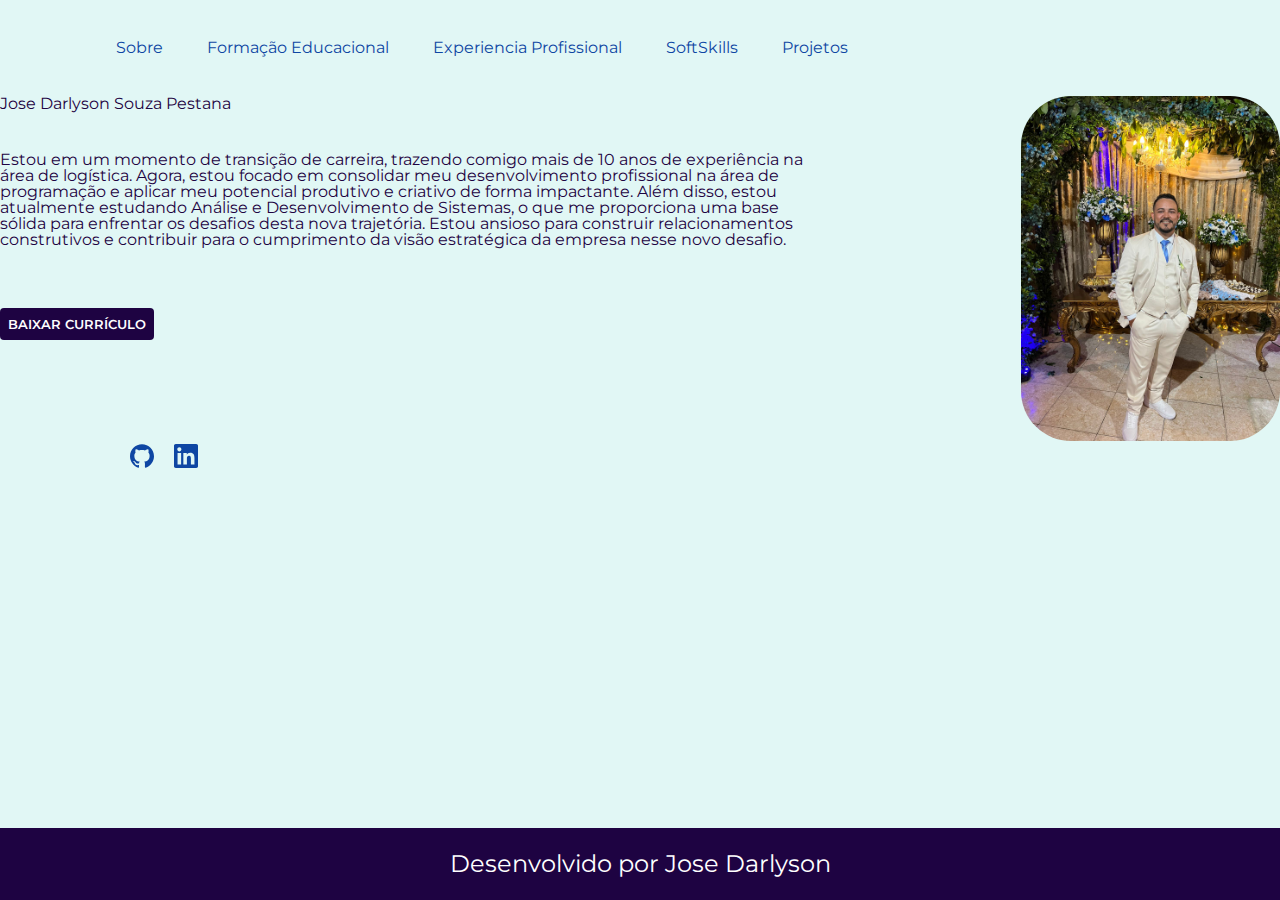
<file: index.htm>
<!DOCTYPE html>
<html lang="pt-br">

<head>
    <meta charset="UTF-8">
    <meta name="viewport" content="width=device-width, initial-scale=1.0">
    <title>Portfolio</title>
    <link rel="stylesheet" href="reset.css">
    <link rel="stylesheet" href="./style.css">
</head>

<body>
    <header>
        <nav class="menu">
            <ul>
                <li><a href="#">Sobre</a></li>
                <li><a href="#">Formação Educacional</a></li>
                <li><a href="#">Experiencia Profissional</a></li>
                <li><a href="#">SoftSkills</a></li>
                <li id="projeto"><a href="#">Projetos</a>
                    <ul id="projeto-lista">
                        <li><a href="Projetos/Calculadora/calculadora.html">Calculadora</a></li>
                        <li><a href="Projetos/Turismo/index.html">Turismo</a></li>
                        <li><a href="Projetos/Card/index.html">Card</a></li>
                    </ul>
                </li>
            </ul>   
        </nav>
    </header>

    <main>
        <section class="apresentacao">
            <div class="apresentacao_interface">
                <div class="apresentacao__interface">
                    <div class="apresentacao_texto">
                        <h1>Jose Darlyson Souza Pestana</h1>
                        <p>Estou em um momento de transição de carreira, trazendo comigo mais de 10 anos de experiência
                            na área de logística. Agora, estou focado em consolidar meu desenvolvimento profissional na
                            área de programação e aplicar meu potencial produtivo e criativo de forma impactante. Além
                            disso, estou atualmente estudando Análise e Desenvolvimento de Sistemas, o que me
                            proporciona uma base sólida para enfrentar os desafios desta nova trajetória. Estou ansioso
                            para construir relacionamentos construtivos e contribuir para o cumprimento da visão
                            estratégica da empresa nesse novo desafio.</p>

                        <div class="Botao_curriculum">
                            <button id="downloadButton">Baixar Currículo</button>
                        </div>
                    </div>
                    <div class="imagem">
                        <img src="assets/Foto1.jpg" alt="colocar imagem aqui">
                    </div>
                </div>
            </div>
        </section>
    </main>

    <div class="redes_sociais">
        <a class="icone_social" href="https://github.com/Jdarlyson" target="_blank" rel="noopener noreferrer">
            <svg role="img" viewBox="0 0 24 24" xmlns="http://www.w3.org/2000/svg" style="fill: #0E46A3;">
                <title>GitHub</title>
                <path
                    d="M12 .297c-6.63 0-12 5.373-12 12 0 5.303 3.438 9.8 8.205 11.385.6.113.82-.258.82-.577 0-.285-.01-1.04-.015-2.04-3.338.724-4.042-1.61-4.042-1.61C4.422 18.07 3.633 17.7 3.633 17.7c-1.087-.744.084-.729.084-.729 1.205.084 1.838 1.236 1.838 1.236 1.07 1.835 2.809 1.305 3.495.998.108-.776.417-1.305.76-1.605-2.665-.3-5.466-1.332-5.466-5.93 0-1.31.465-2.38 1.235-3.22-.135-.303-.54-1.523.105-3.176 0 0 1.005-.322 3.3 1.23.96-.267 1.98-.399 3-.405 1.02.006 2.04.138 3 .405 2.28-1.552 3.285-1.23 3.285-1.23.645 1.653.24 2.873.12 3.176.765.84 1.23 1.91 1.23 3.22 0 4.61-2.805 5.625-5.475 5.92.42.36.81 1.096.81 2.22 0 1.606-.015 2.896-.015 3.286 0 .315.21.69.825.57C20.565 22.092 24 17.592 24 12.297c0-6.627-5.373-12-12-12" />
            </svg>
        </a>
        <a class="icone_social" href="https://linkedin.com/in/darlyson-pestana-854335257" target="_blank"
            rel="noopener noreferrer">
            <svg role="img" viewBox="0 0 24 24" xmlns="http://www.w3.org/2000/svg" style="fill: #0E46A3">
                <title>LinkedIn</title>
                <path
                    d="M20.447 20.452h-3.554v-5.569c0-1.328-.027-3.037-1.852-3.037-1.853 0-2.136 1.445-2.136 2.939v5.667H9.351V9h3.414v1.561h.046c.477-.9 1.637-1.85 3.37-1.85 3.601 0 4.267 2.37 4.267 5.455v6.286zM5.337 7.433c-1.144 0-2.063-.926-2.063-2.065 0-1.138.92-2.063 2.063-2.063 1.14 0 2.064.925 2.064 2.063 0 1.139-.925 2.065-2.064 2.065zm1.782 13.019H3.555V9h3.564v11.452zM22.225 0H1.771C.792 0 0 .774 0 1.729v20.542C0 23.227.792 24 1.771 24h20.451C23.2 24 24 23.227 24 22.271V1.729C24 .774 23.2 0 22.222 0h.003z" />
            </svg>

        </a>
    </div>

    <footer class="rodape">
        <p>Desenvolvido por Jose Darlyson</p>
    </footer>

    <script src="script.js"></script>




</body>

</html>
</file>
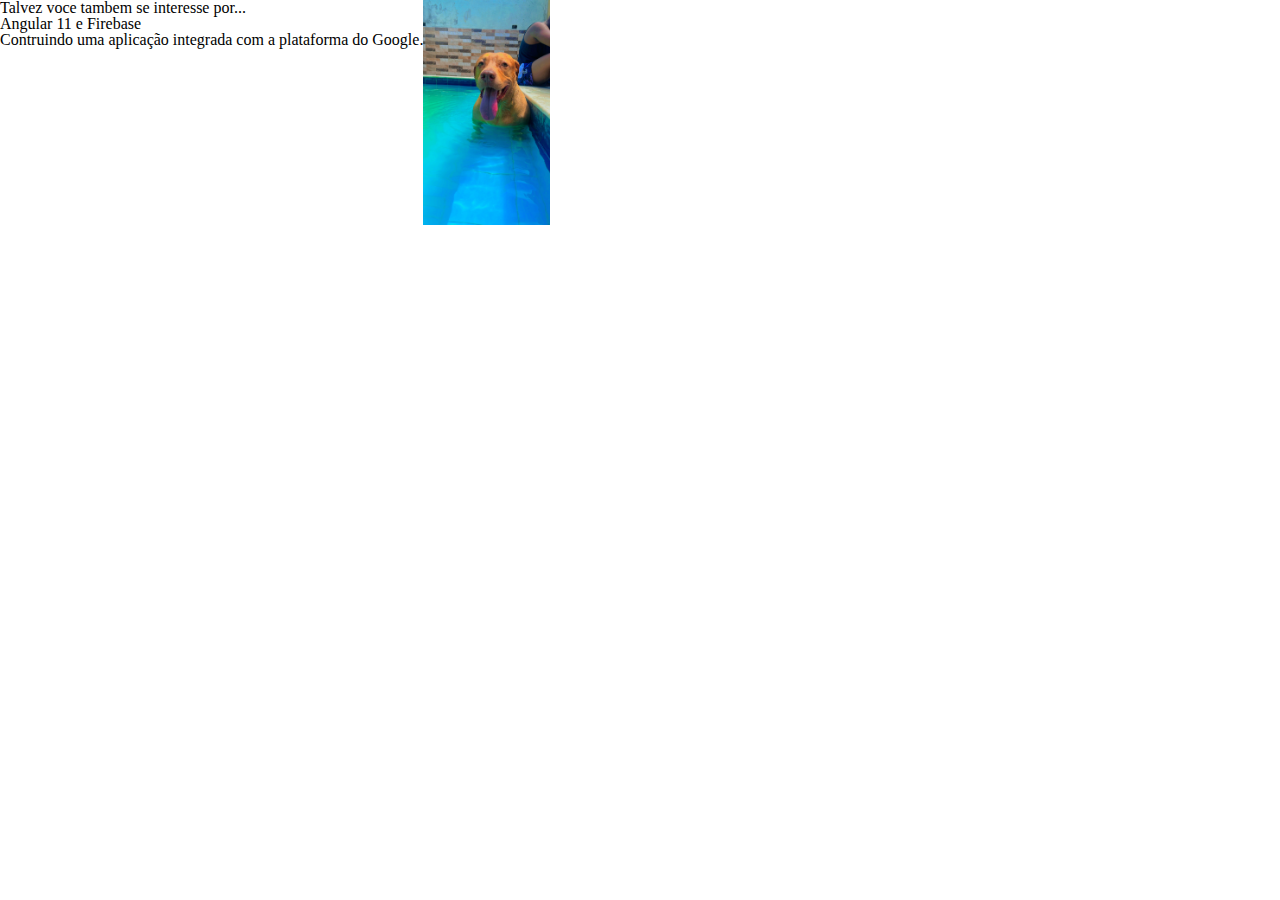
<file: Projetos/Card/index.html>
<!DOCTYPE html>
<html lang="en">
<head>
    <meta charset="UTF-8">
    <meta name="viewport" content="width=device-width, initial-scale=1.0">
    <title>Document</title>
    <link rel="stylesheet" href="/reset.css">
    <link rel="stylesheet" href="card.css">
</head>
<body>
    <div class="card">
        <div class="card_descricao">
            <div class="descricao">
                <h3 class="descricao_titulo">Talvez voce tambem se interesse por...</h3>
                <h2 class="descricao_titulo-livro">Angular 11 e Firebase</h2>
                <p class="descricao_texto">Contruindo uma aplicação integrada com a plataforma do Google.</p>
            </div>
            <img src="/assets/92169ED5-E42B-43F9-AA0C-151743CB03FF (1).jpg" class="descricao_imagem">
        </div>
    </div>   
</body>
</html>
</file>
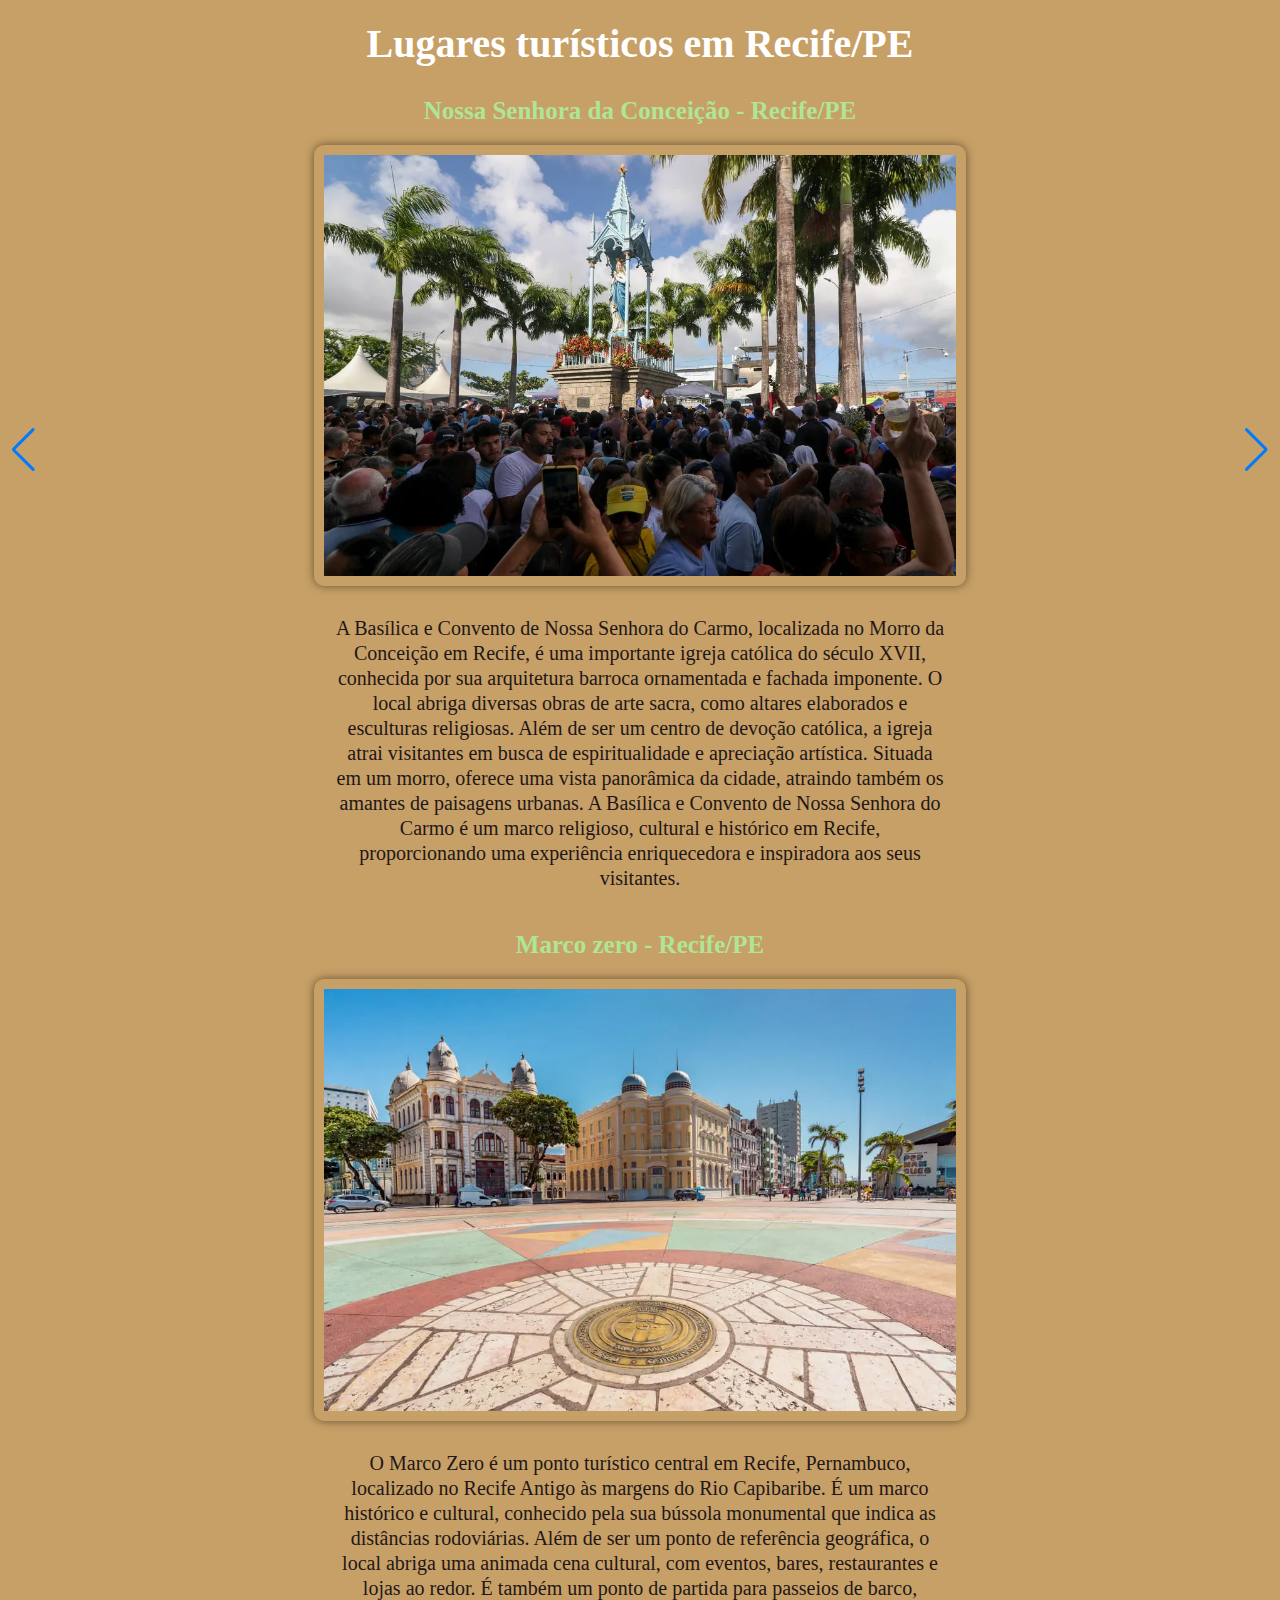
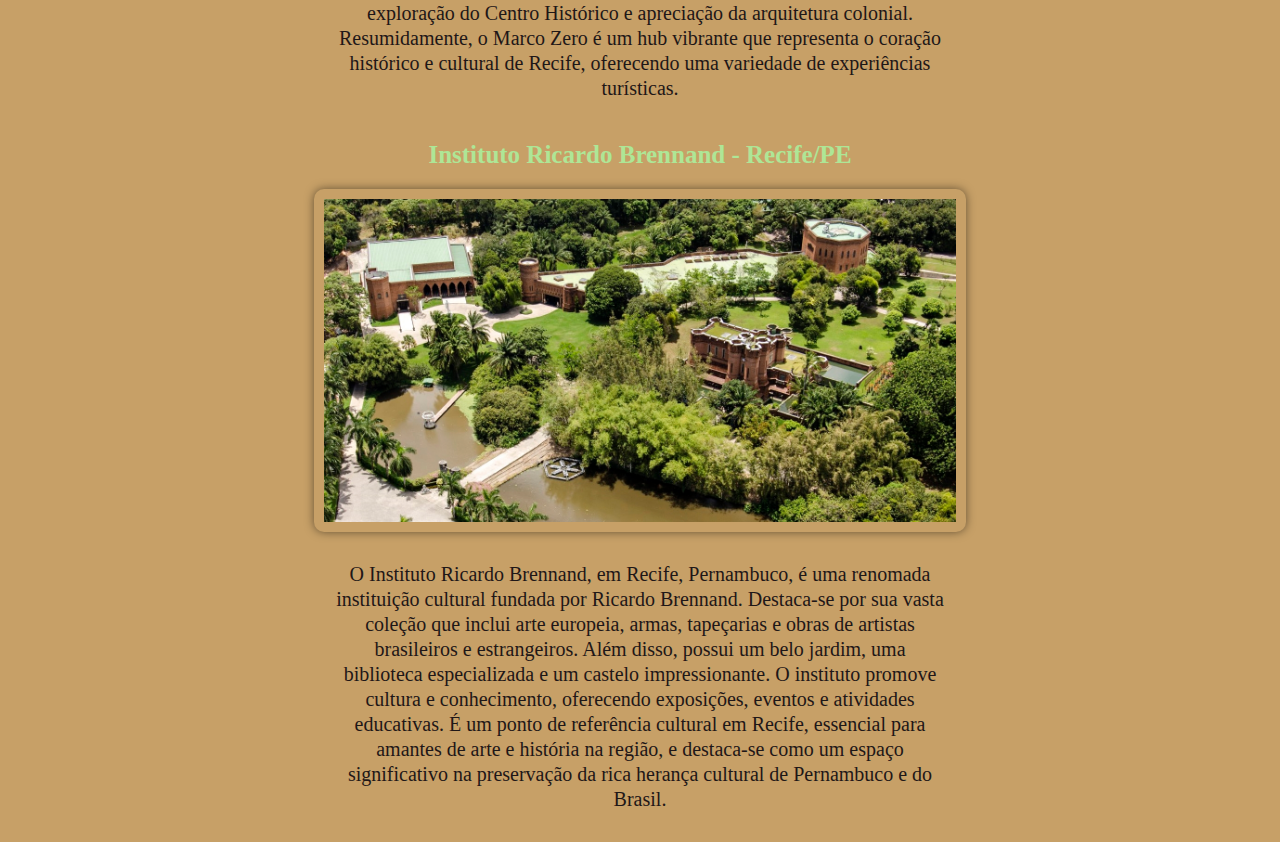
<file: Projetos/Turismo/index.html>
<!DOCTYPE html>
<html lang="pt-br">

<head>
    <meta charset="UTF-8">
    <meta name="viewport" content="width=device-width, initial-scale=1.0">
    <link rel="stylesheet" href="style.css">
    <link rel="stylesheet" href="https://cdn.jsdelivr.net/npm/swiper@11/swiper-bundle.min.css"/>
    <title>Turismo em Recife</title>
</head>

<body>

    <button class="voltarprojeto2" onclick="voltar()"> <img src="/assets/icons8-seta-esquerda-50.png">
    </button>

    <header>
        <h1 class="texto_turismo">Lugares turísticos em Recife/PE</h1>
    </header>
    <main>
        <section>
            <h2 class="texto_turismo2">Nossa Senhora da Conceição - Recife/PE</h2>

            <div class="swiper-container swiper1">
                <div class="swiper-wrapper">
                    <div class="swiper-slide"><img class="img_turismo" src="/assets/Nossa senhora.webp" alt="Nossa Senhora da Conceição 1"></div>
                    <div class="swiper-slide"><img class="img_turismo" src="/assets/morro da conceicao2.jpeg" alt="Nossa Senhora da Conceição 2"></div>
                    <div class="swiper-slide"><img class="img_turismo" src="/assets/morro da conceicao3.jpg" alt="Nossa Senhora da Conceição 3"></div>
                    <div class="swiper-slide"><img class="img_turismo" src="/assets/morro da conceicao4.jpeg" alt="Nossa Senhora da Conceição 3"></div>
                </div>                
                <div class="swiper-button-prev"></div>
                <div class="swiper-button-next"></div>                
            </div>        

            <p>A Basílica e Convento de Nossa Senhora do Carmo, localizada no Morro da Conceição em Recife, é uma
                importante igreja católica do século XVII, conhecida por sua arquitetura barroca ornamentada e fachada
                imponente. O local abriga diversas obras de arte sacra, como altares elaborados e esculturas religiosas.
                Além de ser um centro de devoção católica, a igreja atrai visitantes em busca de espiritualidade e
                apreciação artística. Situada em um morro, oferece uma vista panorâmica da cidade, atraindo também os
                amantes de paisagens urbanas. A Basílica e Convento de Nossa Senhora do Carmo é um marco religioso,
                cultural e histórico em Recife, proporcionando uma experiência enriquecedora e inspiradora aos seus
                visitantes.
            </p>
        </section>
        <section>
            <h2 class="texto_turismo2">Marco zero - Recife/PE</h2>
            <img class="img_turismo" src="/assets/Marco zero.webp" alt="Marco Zero" width="600px">
            <p>O Marco Zero é um ponto turístico central em Recife, Pernambuco, localizado no Recife Antigo às margens
                do Rio Capibaribe. É um marco histórico e cultural, conhecido pela sua bússola monumental que indica as
                distâncias rodoviárias. Além de ser um ponto de referência geográfica, o local abriga uma animada cena
                cultural, com eventos, bares, restaurantes e lojas ao redor. É também um ponto de partida para passeios
                de barco, exploração do Centro Histórico e apreciação da arquitetura colonial. Resumidamente, o Marco
                Zero é um hub vibrante que representa o coração histórico e cultural de Recife, oferecendo uma variedade
                de experiências turísticas.
            </p>
        </section>
        <section>
            <h2 class="texto_turismo2">Instituto Ricardo Brennand - Recife/PE</h2>
            <img class="img_turismo" src="/assets/Instituto_Ricardo_Brennand.jpg" alt="instituto ricardo brennand"
                width="600px">
            <p>O Instituto Ricardo Brennand, em Recife, Pernambuco, é uma renomada instituição cultural fundada por
                Ricardo Brennand. Destaca-se por sua vasta coleção que inclui arte europeia, armas, tapeçarias e obras
                de artistas brasileiros e estrangeiros. Além disso, possui um belo jardim, uma biblioteca especializada
                e um castelo impressionante. O instituto promove cultura e conhecimento, oferecendo exposições, eventos
                e atividades educativas. É um ponto de referência cultural em Recife, essencial para amantes de arte e
                história na região, e destaca-se como um espaço significativo na preservação da rica herança cultural de
                Pernambuco e do Brasil.</p>
        </section>
    </main>
    <script src="https://cdn.jsdelivr.net/npm/swiper@11/swiper-bundle.min.js"></script>
</body>

<script src="turismo.js"></script>

</html>
</file>
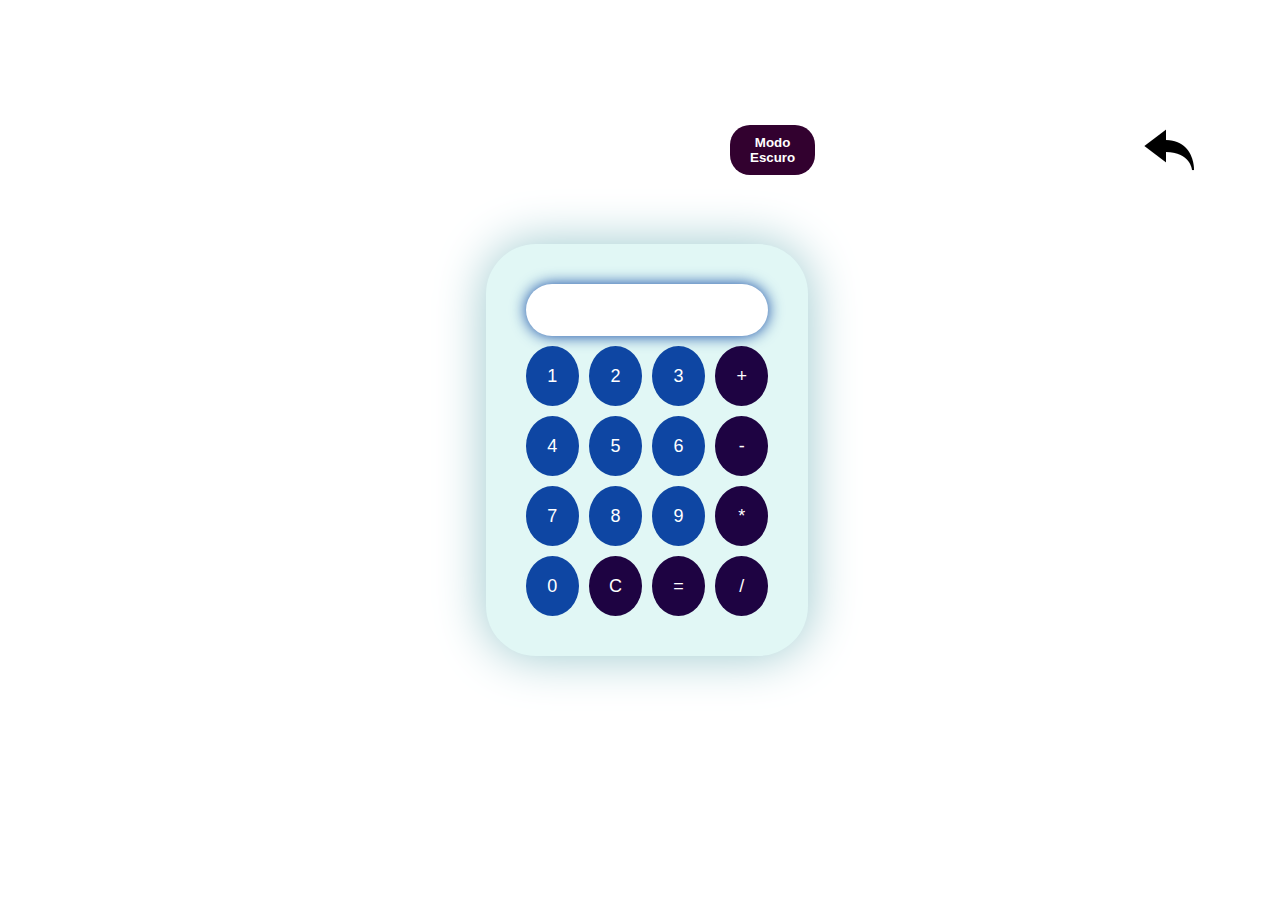
<file: Projetos/Calculadora/calculadora.html>
<!DOCTYPE html>
<html lang="en">

<head>
    <meta charset="UTF-8">
    <meta name="viewport" content="width=device-width, initial-scale=1.0">
    <title>Projeto em JS</title>
    <link rel="stylesheet" href="calculadora.css">
</head>

<body>

    <div class="conteiner-dark">
        <button class="dark-mode" onclick="alternarModo()">Modo Escuro</button>
    </div>

    <div class="calculadora"> <!-- Cria um contêiner para a calculadora -->
        <input type="text" class="display" id="resultado" readonly> <!-- Caixa de texto de exibição -->
        <!-- Botões numéricos e de operação com eventos de clique -->


        <button class="btn" value="1" onclick="adicionarNumero('1')">1</button>
        <button class="btn" value="2" onclick="adicionarNumero('2')">2</button>
        <button class="btn" value="3" onclick="adicionarNumero('3')">3</button>
        <button class="btn operador" value="+" onclick="adicionarOperador('+')">+</button>
        <button class="btn" value="4" onclick="adicionarNumero('4')">4</button>
        <button class="btn" value="5" onclick="adicionarNumero('5')">5</button>
        <button class="btn" value="6" onclick="adicionarNumero('6')">6</button>
        <button class="btn operador" value="-" onclick="adicionarOperador('-')">-</button>
        <button class="btn" value="7" onclick="adicionarNumero('7')">7</button>
        <button class="btn" value="8" onclick="adicionarNumero('8')">8</button>
        <button class="btn" value="9" onclick="adicionarNumero('9')">9</button>
        <button class="btn operador" value="*" onclick="adicionarOperador('*')">*</button>
        <button class="btn" value="0" onclick="adicionarNumero('0')">0</button>
        <!-- Botões para limpar e calcular -->
        <button class="btn operador" value="=" onclick="limpar()">C</button>
        <button class="btn operador" value="=" onclick="calcular()">=</button>
        <button class="btn operador" value="/" onclick="adicionarOperador('+')">/</button>
    </div>

    <script src="calculadora.js"></script>
    <script src="/script.js"></script>

    <button class="voltarprojeto" onclick="voltar()"> <img src="/assets/icons8-seta-esquerda-50.png">
    </button>

</body>

</html>
</file>
<file: style.css>
@import url('https://fonts.googleapis.com/css2?family=Krona+One&family=Montserrat:wght@400;600&display=swap');  

:root {
    --cor-primaria: #1E0342;
    --cor-secundaria: #0E46A3;
    --cor-terciaria: #9AC8CD;
    --cor-hover: #E1F7F5;
    --cor-branco: #ffff;
    

    --fonte-primaria: 'Krona One', sans-serif;
    --fonte-secundaria: 'Montserrat', sans-serif;

}

* {
    margin: 0;
    padding: 0;
    box-sizing: border-box;    
}

body {    
    background-color: var(--cor-hover);
    height: 100vh;
}

.apresentacao_interface {
    max-width: 1280px;
    margin: 0 auto;
}

.apresentacao__interface {
    display: flex;
}

header {
    padding: 40px 4%;    
}

header > .apresentacao__interface {
    display: flex;
    align-items: center;
    justify-content: space-between;
}

header a {
    color: var(--cor-secundaria);
    font-family: var(--fonte-secundaria);
    text-decoration: none;
    display: inline-block;
    transition: .2s;
}

header a:hover {
    color: var(--cor-terciaria);
    transform: scale(1.05);
}

#link {
    color: var(--cor-secundaria);
}

header nav {
    margin: 0px 0px 0px 45px;
}

header nav ul {
    list-style-type: none;
}

header nav ul li {
    display: inline-block;
    padding: 0 20px;
}

section .apresentacao {
    padding: 40px 4%;
    align-items: center;
    justify-content: center;
    gap: 90px;
    
}

.apresentacao h1 {    
    color: var(--cor-primaria);  
    font-family: 'Montserrat', sans-serif; 
}

.apresentacao .apresentacao_texto p {
    color: var(--cor-primaria);
    font-family: var(--fonte-secundaria);
    margin: 40px 0px;
    width: 80%;
}

.apresentacao .imagem img{
    max-width: 100%;      
    padding: 0px 0px 0px 0px;   
    border: 0;
    border-radius: 50px;    
    position: relative;
    animation: flutuando 2s ease-in-out infinite alternate;
}

@keyframes flutuando{
    0%{
        top: 0;
    }
    100%{
        top: 30px;
    }
}


.Botao_curriculum button {
    font-family: var(--fonte-secundaria);
    text-transform: uppercase;
    border: none;
    border-radius: 4px;
    background-color: var(--cor-primaria);
    padding: 8px;
    margin-top: 20px;
    display: inline-block;
    color: var(--cor-branco);
    font-weight: 600;
    cursor: pointer;
    transition: transform 0.2s ease;
}

.Botao_curriculum button:hover {
    transform: scale(1.1);
}

.redes_sociais {  
    display: flex; 
    gap: 20px;
    margin: 0px 0px 0px 130px;
       
}

.icone_social svg{
    width: 24px;
    height: auto;
    transition: transform 0.2s ease;
}

.icone_social svg:hover {
    transform: scale(1.1);
}


.rodape {
    position: fixed;
    bottom: 0;
    left: 0;
    width: 100%;
    font-family: var(--fonte-secundaria);
    background-color: var(--cor-primaria);
    color: var(--cor-branco);
    padding: 24px;
    text-align: center;
    font-size: 24px;
    font-weight: 400;
}

#projeto-lista { 
    width: 10%; 
    height: auto;  
    display: none;
    position: absolute;    
    padding: 0;
    z-index: 1; 
    border-radius: 20%;
    background-color: var(--cor-hover) ;
    margin-top: 1px; 
    
}

#projeto-lista li {    
    list-style-type: none;
    gap: 10px;       
    text-align: center;
    margin: 10px 0px 10px 0px;
    
}
</file>
<file: Projetos/Card/card.css>
.card_descricao {
    display: flex;    
}

.descricao_imagem {
    max-width: 10%;
    height: 25vh;
}
</file>
<file: Projetos/Turismo/style.css>
body {
    background-color: rgb(199, 160, 103);   
}

.voltarprojeto2 {
    position: fixed;    
    margin-left: 87.5rem;
    margin-top: 1.25rem;  
    border: none;    
    background-color: rgb(199, 160, 103); 
    cursor: pointer;
    transition: transform 0.2s ease;
}

.voltarprojeto2:hover {
    transform: scale(1.1);
}

.img_turismo {
    display: block;
    margin-left: auto;
    margin-right: auto;
    width: 50%;
    height: auto;
    box-shadow: 0 0 10px rgba(0, 0, 0, 0.5);
    border-radius: 10px;
    padding: 10px;    
}

.texto_turismo {
    text-align: center;
    font-size: 40px;
    color: rgb(255, 255, 255);
    padding: 10px;
    margin: 10px;
}

.texto_turismo2 {
    text-align: center;
    font-size: 25px;
    color: rgb(174, 230, 150);
    padding: 10px;
    margin: 10px;    
}

p {
    padding: 20px 25%; 
    text-align: center;
    font-size: 20px;
    color: rgb(31, 23, 23);   
    margin: 10px;
    line-height: 25px;     
}

.swiper-button-prev2,
.swiper-button-next2 {
    display: flex; 
    background-color: black;
}
</file>
<file: Projetos/Calculadora/calculadora.css>
:root {
    --cor-primaria: #1E0342;
    --cor-secundaria: #0E46A3;
    --cor-terciaria: #9AC8CD;
    --cor-hover: #E1F7F5;

    --cor-dark_mode-primaria:#32012F;
    --cor-dark_mode-secundaria: #524C42;
    --cor-dark_mode-terciaria: #E2DFD0;
    --cor-dark_mode-hover: #F97300;      
}

/* Estilos para o corpo da página */
body {    
    font-family: Arial, sans-serif;
    /* Define a fonte do texto para Arial ou uma fonte sans-serif genérica */
    display: flex;
    /* Define o tipo de display como flexível, permitindo a criação de um layout flexível */
    justify-content: center;
    /* Alinha os elementos filhos horizontalmente ao centro do contêiner pai */
    align-items: center;
    /* Alinha os elementos filhos verticalmente ao centro do contêiner pai */
    height: 100vh;
    /* Define a altura do corpo da página como 100% da altura da viewport (viewport height) */
    margin: 0;
    /* Remove as margens padrão do corpo da página */
}

body.dark-mode {
    background-color: var(--cor-dark_mode-secundaria);
}


/* Estilos para a calculadora */
.calculadora {
    display: grid;
    /* Define o tipo de display como grid, permitindo a criação de um layout de grade */
    grid-template-columns: repeat(4,
            1fr);
    /* Define quatro colunas de largura igual */
    gap: 10px;
    /* Define o espaçamento entre os elementos filhos como 10 pixels */
    max-width: 300px;
    /* Define a largura máxima da calculadora como 300 pixels */
    margin: 0 auto;
    /* Centraliza a calculadora no centro da página */
    background-color: var(--cor-hover);
    padding: 40px;
    border-radius: 50px;
    box-shadow: 0 0 50px var(--cor-terciaria);
    position: relative;
    z-index: 1;
    right: 20.6rem;
}

.calculadora.dark-mode-calc {
    background-color: var(--cor-hover);    
}

/* Estilos para a caixa de exibição */
.display {
    grid-column: span 4;
    /* A caixa de exibição ocupa 4 colunas na grade */
    height: 50px;
    /* Define a altura da caixa de exibição como 40 pixels */
    font-size: 20px;
    /* Define o tamanho da fonte como 20 pixels */
    text-align: right;
    /* Alinha o texto à direita dentro da caixa de exibição */
    background-color: white;
    color: var(--cor-secundaria);
    border-radius: 50px;
    box-shadow: 0 0 15px var(--cor-secundaria);
    border: 0;
}

.dark-mode .display {
    background-color: var(--cor-hover);
    color: var(--cor-dark_mode-secundaria);
}

/* Estilos para os botões */
.btn {
    font-size: 18px;
    /* Define o tamanho da fonte dos botões como 18 pixels */
    padding: 10px;
    /* Adiciona um preenchimento interno de 10 pixels nos botões */
    border-radius: 100%;
    background-color: var(--cor-secundaria);
    height: 60px;
    color: white;
    cursor: pointer;
    border: 0;
}

.dark-mode .btn {
    background-color: var(--cor-dark_mode-secundaria);
}

.btn:hover {
    transform: scale(1.05);
    box-shadow: 0 0 30px var(--cor-terciaria);
}

.operador {
    background-color: var(--cor-primaria);
    border-radius: 100%;
    height: 60px;
    color: white;
    cursor: pointer;
    border: 0;
}

.dark-mode .operador {
    background-color: var(--cor-dark_mode-primaria);
}

.operador:hover {
    transform: scale(1.05);
    box-shadow: 0 0 30px var(--cor-terciaria);
}

button.dark-mode {
    font-family: arial, sans-serife;
    font-weight: bold;
    color: white;
    background-color: var(--cor-dark_mode-primaria);
    border: none;
    border-radius: 20px;
    padding: 10px 20px;
    display: flex;
    margin: 0px 0px 600px 730px;
}

.dark-mode button.dark-mode {
    background-color: var(--cor-dark_mode-terciaria);
    color: var(--cor-dark_mode-primaria);
}

button.dark-mode:hover {
    transform: scale(1.05);
}

.voltarprojeto {
    background-color: white;
    border: none;
    margin-top: -37.2rem;
    margin-right: 5rem;
    cursor: pointer;
    transition: transform 0.2s ease;
}

.voltarprojeto:hover {
    transform: scale(1.1);
}

.dark-mode .voltarprojeto {
    background-color: var(--cor-dark_mode-secundaria);
}
</file>
